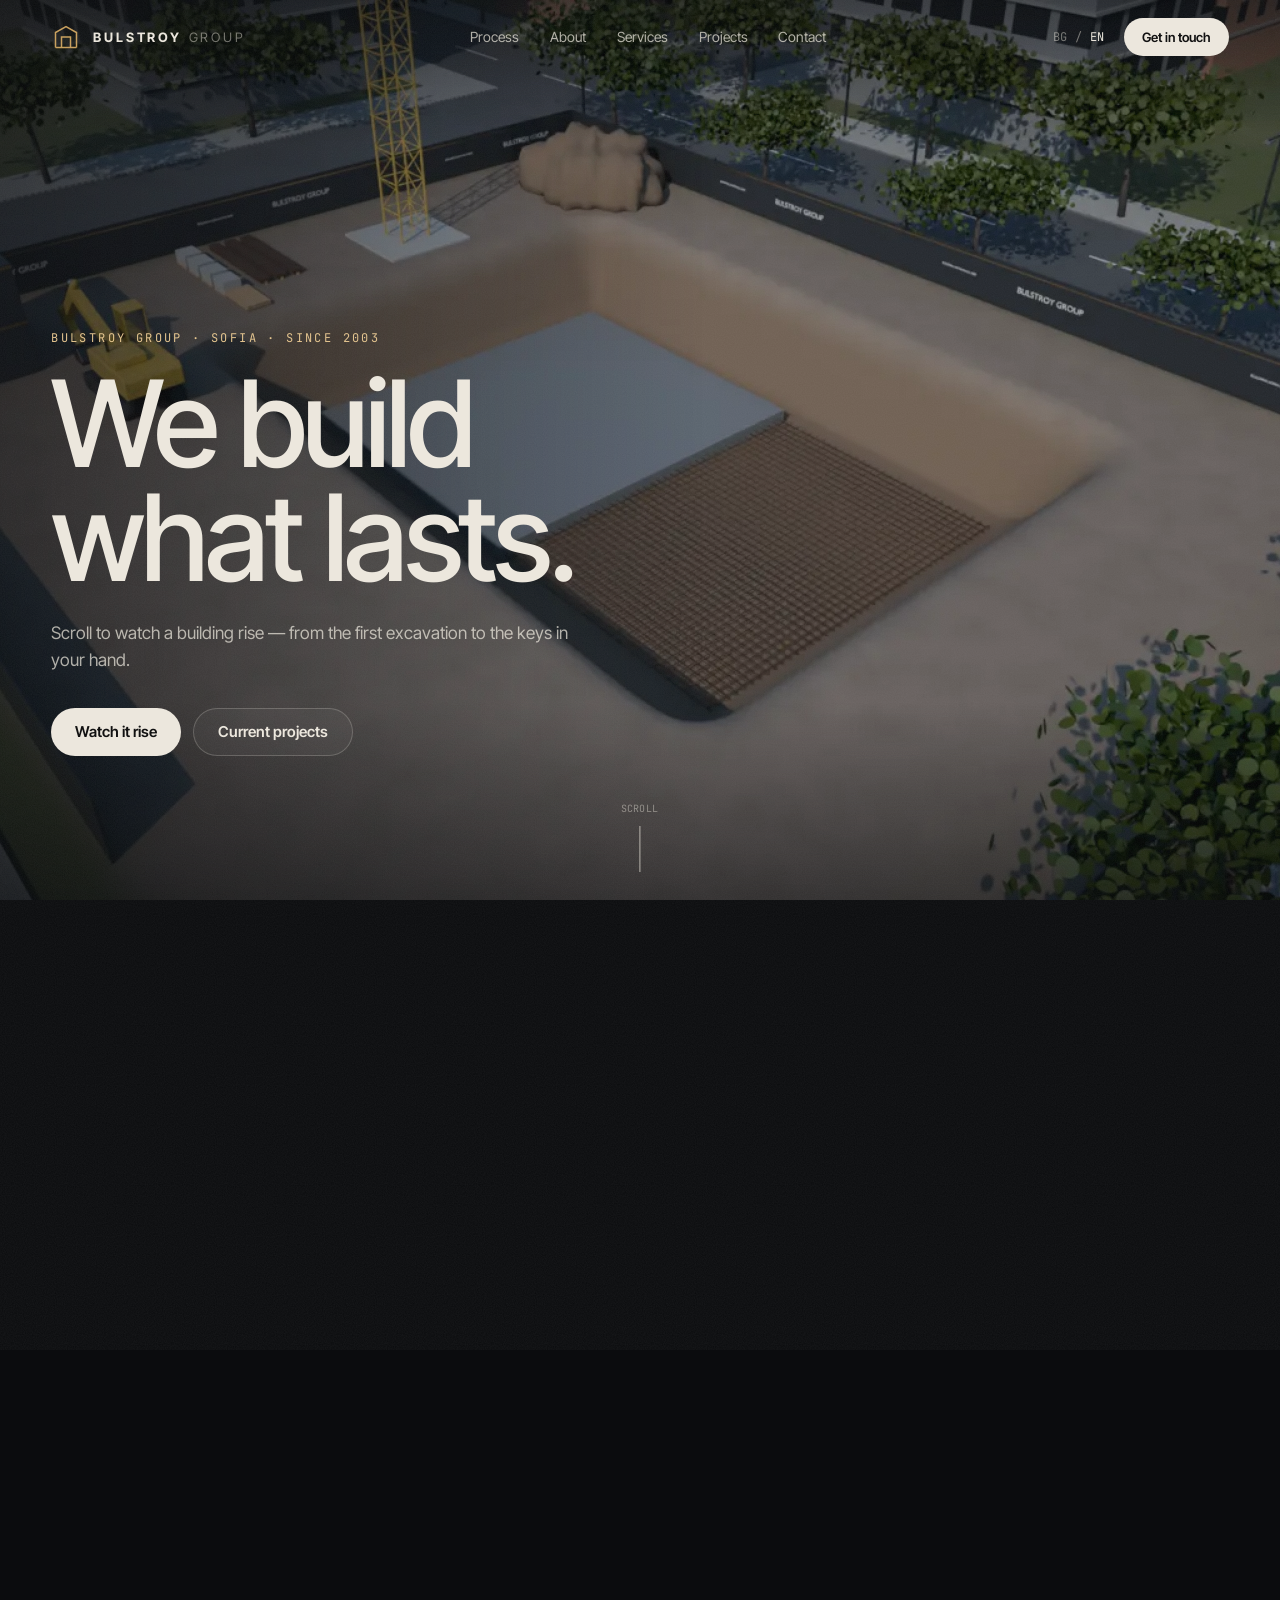
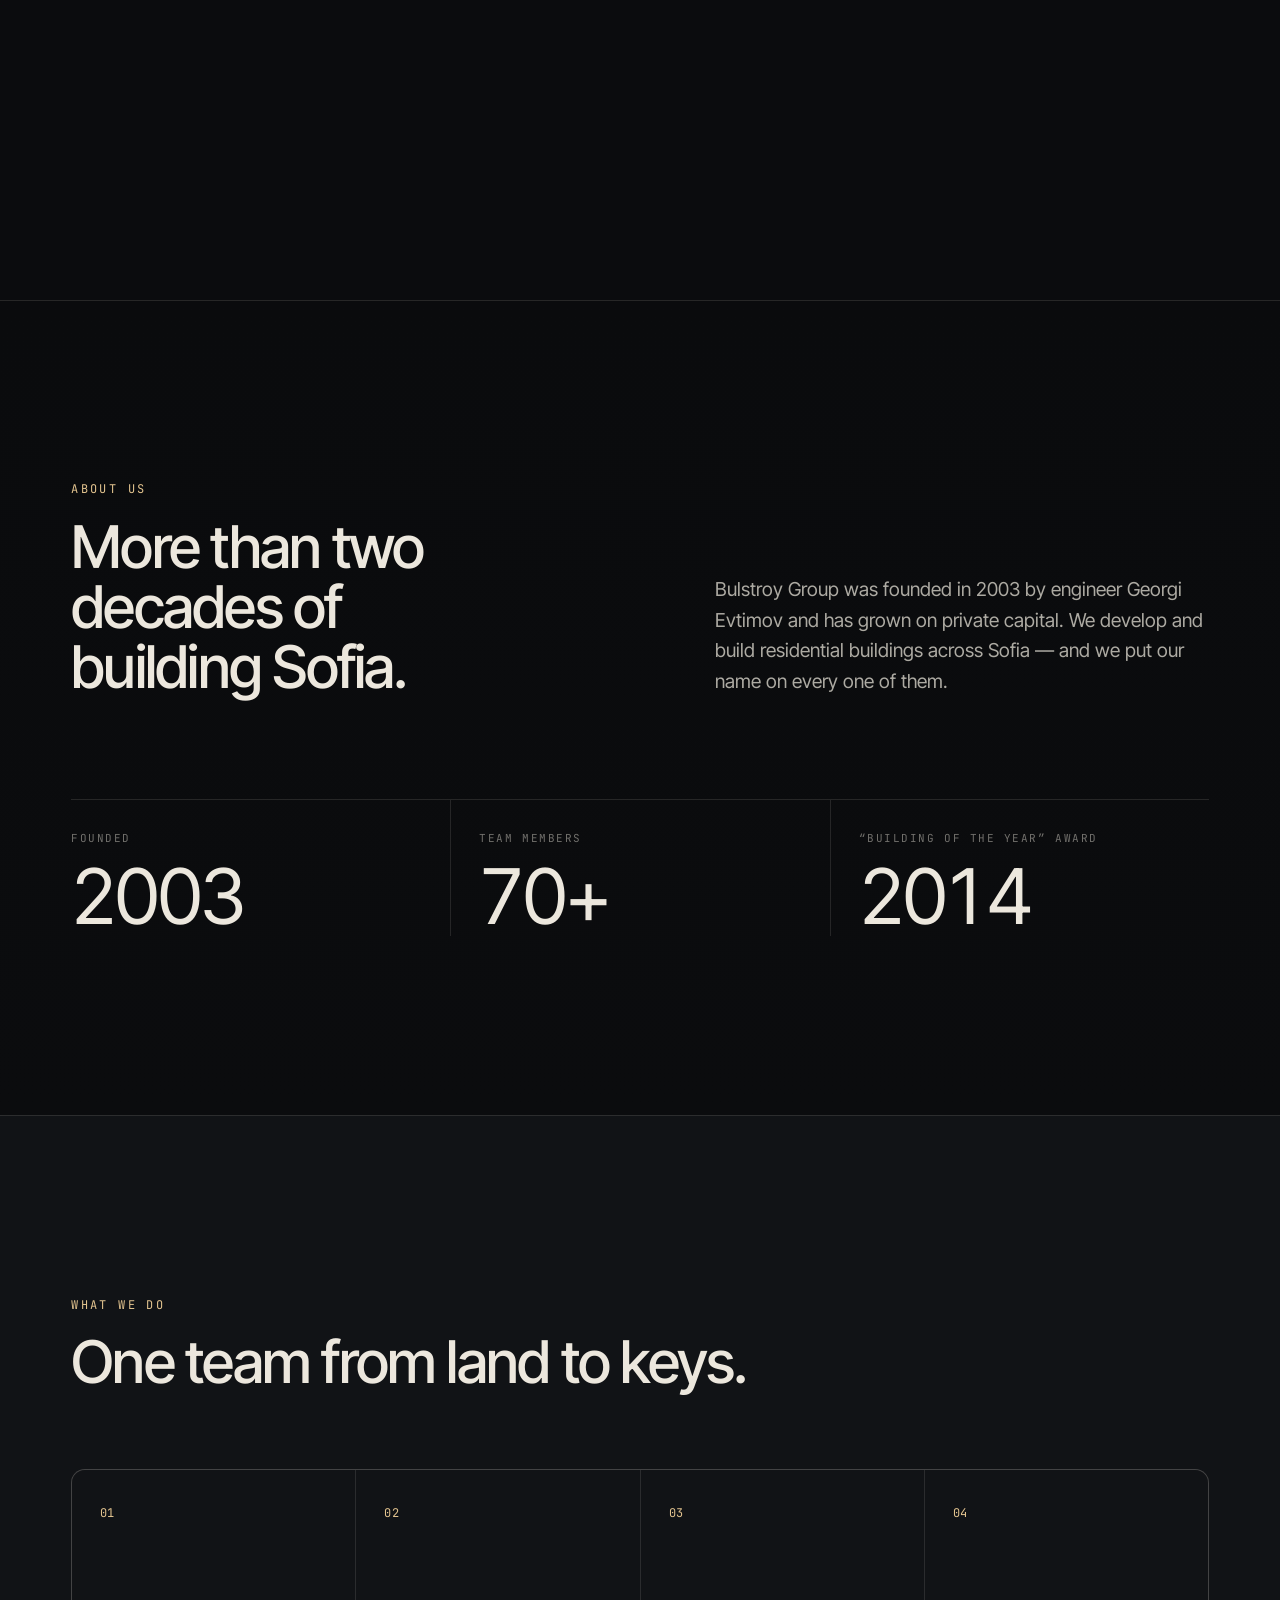
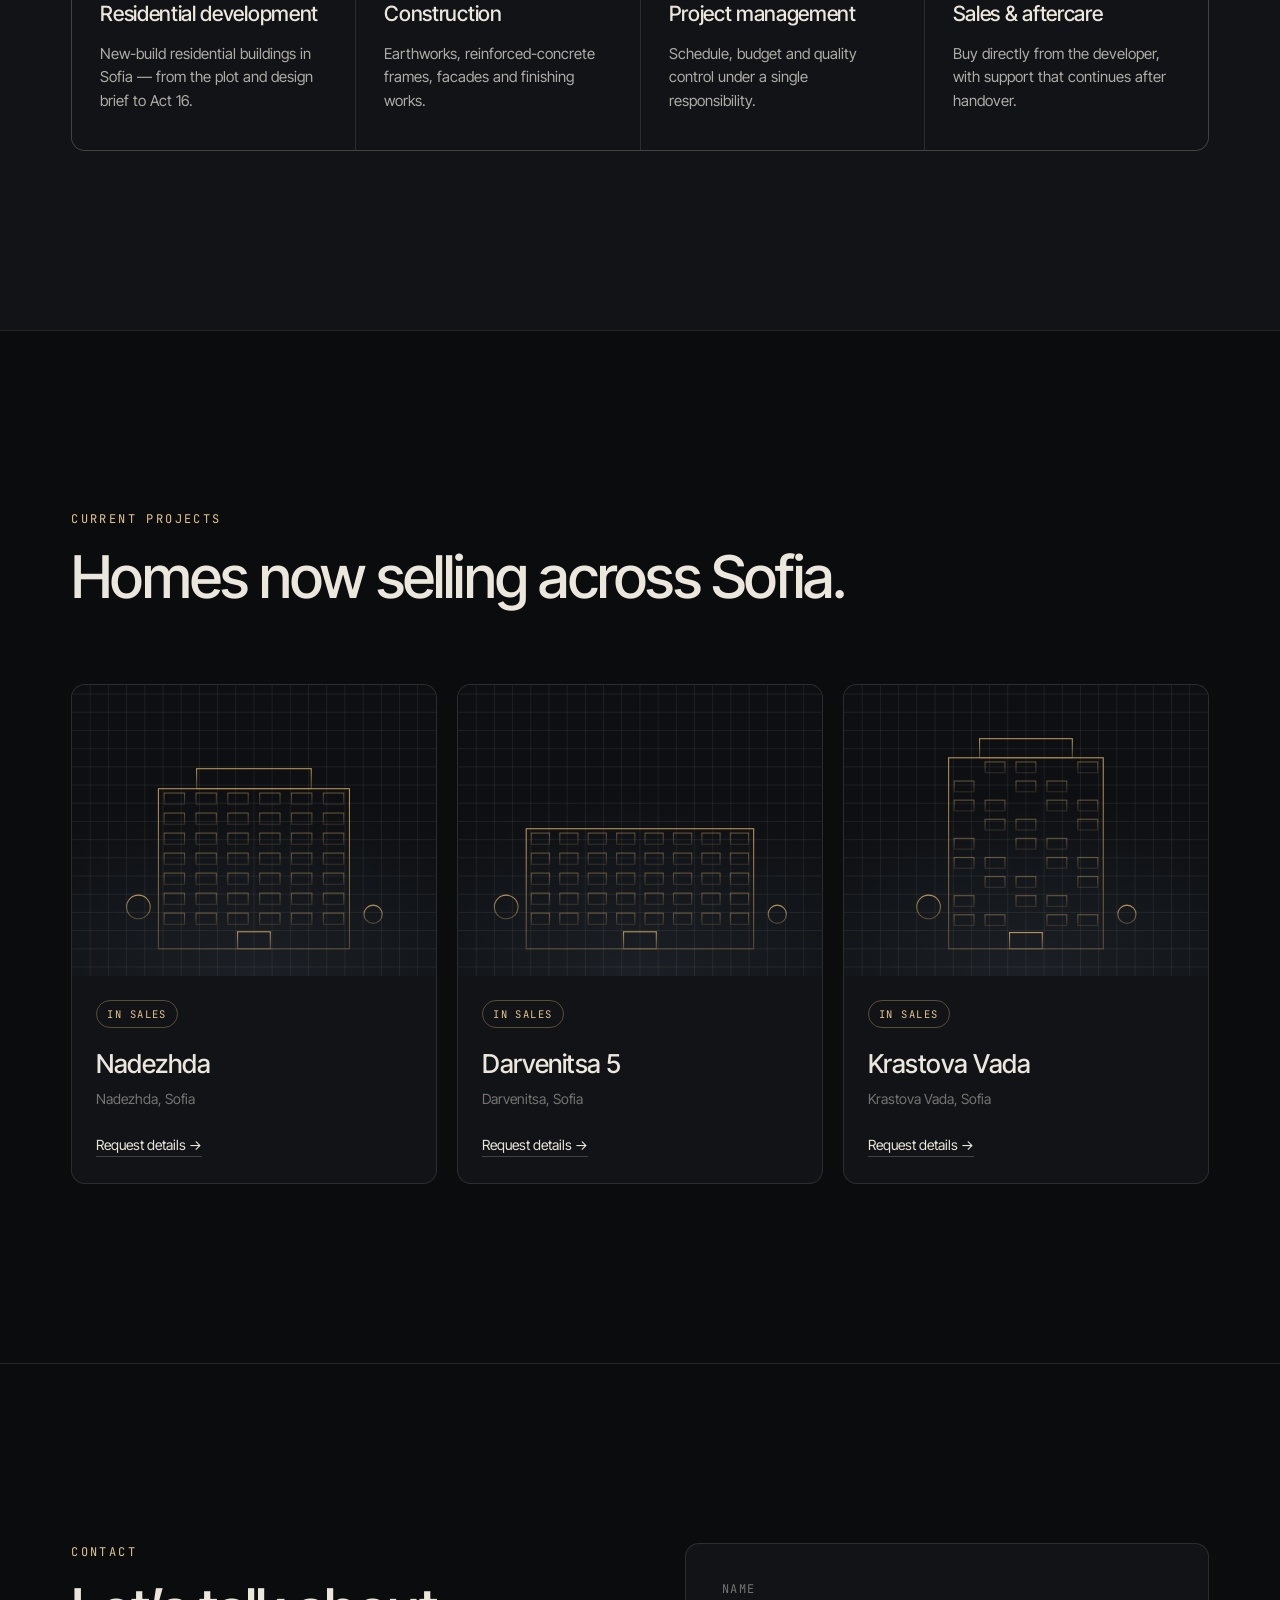
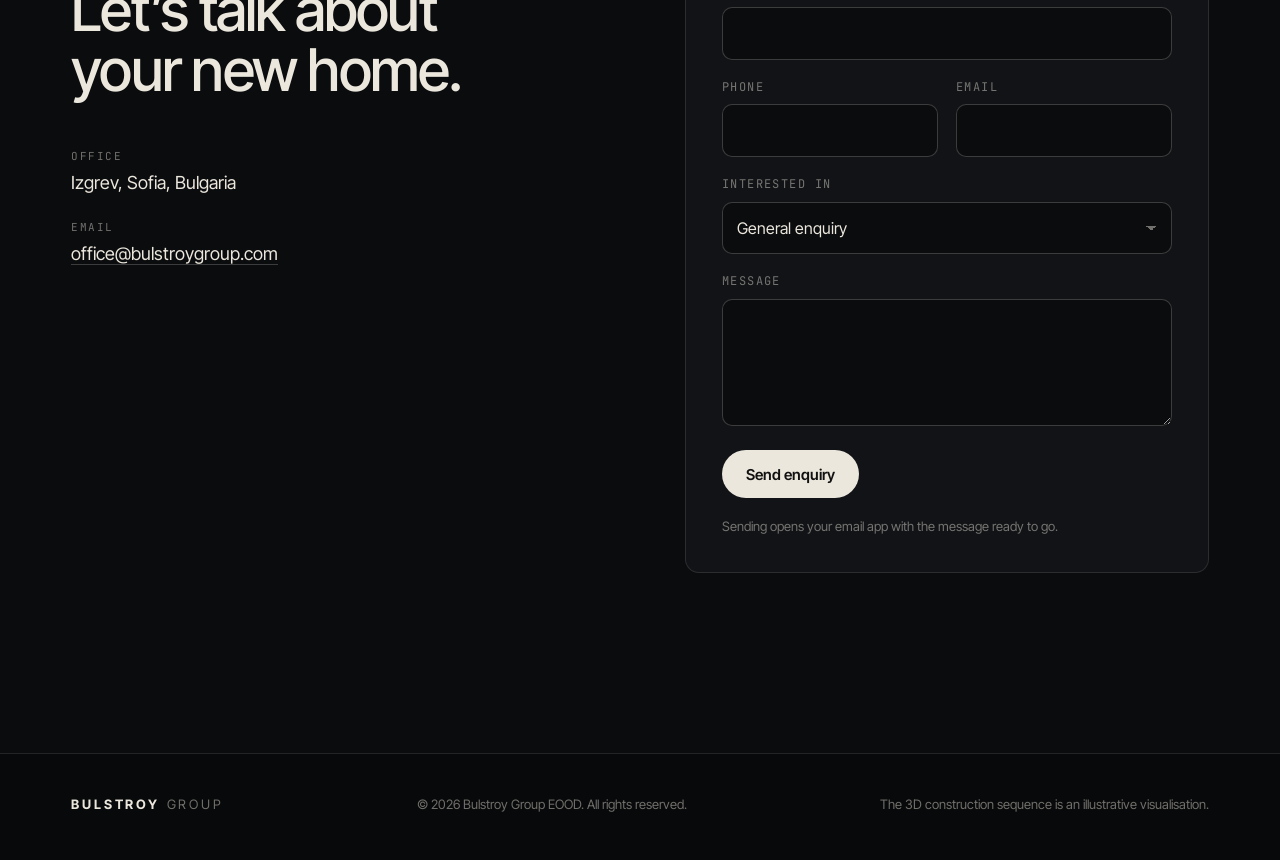
<file: index.html>
<!doctype html>
<html lang="en">
<head>
  <meta charset="utf-8">
  <meta name="viewport" content="width=device-width, initial-scale=1, viewport-fit=cover">
  <title>Bulstroy Group — Residential construction in Sofia since 2003</title>
  <meta name="description" content="Bulstroy Group develops and builds residential buildings in Sofia. Founded in 2003. Watch a building rise from the first excavation to handover.">
  <meta name="theme-color" content="#0b0c0e">
  <meta property="og:title" content="Bulstroy Group — We build what lasts">
  <meta property="og:description" content="Residential construction in Sofia since 2003.">
  <meta property="og:type" content="website">
  <link rel="icon" href="assets/favicon.svg" type="image/svg+xml">
  <link rel="preconnect" href="https://fonts.googleapis.com">
  <link rel="preconnect" href="https://fonts.gstatic.com" crossorigin>
  <link href="https://fonts.googleapis.com/css2?family=Inter+Tight:wght@300;400;500;600;700&family=JetBrains+Mono:wght@400;500&display=swap&subset=cyrillic" rel="stylesheet">
  <link rel="stylesheet" href="css/style.css">
</head>
<body class="is-loading">
  <a class="skip" href="#about">Skip to content</a>

  <div class="loader" id="loader" aria-hidden="true">
    <div class="loader__mark">
      <svg viewBox="0 0 40 40" width="40" height="40"><path d="M6 34V14l14-8 14 8v20" fill="none" stroke="currentColor" stroke-width="1.6"/><path d="M14 34V20h12v14M6 34h28" fill="none" stroke="currentColor" stroke-width="1.6"/></svg>
      <span>BULSTROY GROUP</span>
    </div>
    <div class="loader__bar"><i id="loaderBar"></i></div>
    <p class="loader__label mono" data-i18n="loader">Preparing the site</p>
  </div>

  <header class="nav" id="nav">
    <a class="brand" href="#top" aria-label="Bulstroy Group — home">
      <svg viewBox="0 0 40 40" width="30" height="30" aria-hidden="true"><path d="M6 34V14l14-8 14 8v20" fill="none" stroke="currentColor" stroke-width="2"/><path d="M14 34V20h12v14M6 34h28" fill="none" stroke="currentColor" stroke-width="2"/></svg>
      <span class="brand__word">BULSTROY<em>GROUP</em></span>
    </a>
    <nav class="nav__links" aria-label="Primary">
      <a href="#journey" data-i18n="nav.process">Process</a>
      <a href="#about" data-i18n="nav.about">About</a>
      <a href="#services" data-i18n="nav.services">Services</a>
      <a href="#projects" data-i18n="nav.projects">Projects</a>
      <a href="#contact" data-i18n="nav.contact">Contact</a>
    </nav>
    <div class="nav__right">
      <div class="lang" role="group" aria-label="Language">
        <button type="button" data-lang="bg">BG</button><span>/</span><button type="button" data-lang="en">EN</button>
      </div>
      <a class="btn btn--small" href="#contact" data-i18n="nav.cta">Get in touch</a>
      <button class="nav__burger" type="button" aria-label="Menu" aria-expanded="false" id="burger"><i></i><i></i></button>
    </div>
  </header>

  <canvas id="scene" aria-hidden="true"></canvas>
  <div class="scrim" aria-hidden="true"></div>
  <div class="grain" aria-hidden="true"></div>

  <main id="top">
    <section class="journey" id="journey" aria-label="Construction process">
      <div class="hero" id="hero">
        <p class="eyebrow mono" data-i18n="hero.eyebrow">Bulstroy Group · Sofia · Since 2003</p>
        <h1 class="hero__title" data-i18n="hero.title">We build<br>what lasts.</h1>
        <p class="hero__sub" data-i18n="hero.sub">Scroll to watch a building rise — from the first excavation to the keys in your hand.</p>
        <div class="hero__actions">
          <a class="btn" href="#stage-0" data-i18n="hero.btn1">Watch it rise</a>
          <a class="btn btn--ghost" href="#projects" data-i18n="hero.btn2">Current projects</a>
        </div>
      </div>
      <div class="scroll-cue" id="scrollCue" aria-hidden="true"><span class="mono" data-i18n="hero.scroll">Scroll</span><i></i></div>
      <p class="nowebgl-note" data-i18n="nowebgl">Your browser can’t display the 3D construction sequence, so here is the process in brief.</p>

      <!-- stage cards are positioned along the scroll track by js/ui.js -->
      <article class="stage" id="stage-0" data-stage="0">
        <p class="stage__num mono">01 <span>/ 07</span></p>
        <h2 class="stage__title" data-i18n="stage.0.title">Survey &amp; permits</h2>
        <p class="stage__text" data-i18n="stage.0.text"></p>
        <ul class="stage__facts mono"><li data-i18n="stage.0.f1"></li><li data-i18n="stage.0.f2"></li><li data-i18n="stage.0.f3"></li></ul>
      </article>
      <article class="stage" id="stage-1" data-stage="1">
        <p class="stage__num mono">02 <span>/ 07</span></p>
        <h2 class="stage__title" data-i18n="stage.1.title">Excavation</h2>
        <p class="stage__text" data-i18n="stage.1.text"></p>
        <ul class="stage__facts mono"><li data-i18n="stage.1.f1"></li><li data-i18n="stage.1.f2"></li><li data-i18n="stage.1.f3"></li></ul>
      </article>
      <article class="stage" id="stage-2" data-stage="2">
        <p class="stage__num mono">03 <span>/ 07</span></p>
        <h2 class="stage__title" data-i18n="stage.2.title">Foundation</h2>
        <p class="stage__text" data-i18n="stage.2.text"></p>
        <ul class="stage__facts mono"><li data-i18n="stage.2.f1"></li><li data-i18n="stage.2.f2"></li><li data-i18n="stage.2.f3"></li></ul>
      </article>
      <article class="stage" id="stage-3" data-stage="3">
        <p class="stage__num mono">04 <span>/ 07</span></p>
        <h2 class="stage__title" data-i18n="stage.3.title">Structure</h2>
        <p class="stage__text" data-i18n="stage.3.text"></p>
        <ul class="stage__facts mono"><li data-i18n="stage.3.f1"></li><li data-i18n="stage.3.f2"></li><li data-i18n="stage.3.f3"></li></ul>
      </article>
      <article class="stage" id="stage-4" data-stage="4">
        <p class="stage__num mono">05 <span>/ 07</span></p>
        <h2 class="stage__title" data-i18n="stage.4.title">Envelope</h2>
        <p class="stage__text" data-i18n="stage.4.text"></p>
        <ul class="stage__facts mono"><li data-i18n="stage.4.f1"></li><li data-i18n="stage.4.f2"></li><li data-i18n="stage.4.f3"></li></ul>
      </article>
      <article class="stage" id="stage-5" data-stage="5">
        <p class="stage__num mono">06 <span>/ 07</span></p>
        <h2 class="stage__title" data-i18n="stage.5.title">Finishing</h2>
        <p class="stage__text" data-i18n="stage.5.text"></p>
        <ul class="stage__facts mono"><li data-i18n="stage.5.f1"></li><li data-i18n="stage.5.f2"></li><li data-i18n="stage.5.f3"></li></ul>
      </article>
      <article class="stage" id="stage-6" data-stage="6">
        <p class="stage__num mono">07 <span>/ 07</span></p>
        <h2 class="stage__title" data-i18n="stage.6.title">Handover</h2>
        <p class="stage__text" data-i18n="stage.6.text"></p>
        <ul class="stage__facts mono"><li data-i18n="stage.6.f1"></li><li data-i18n="stage.6.f2"></li><li data-i18n="stage.6.f3"></li></ul>
      </article>
    </section>

    <section class="section about" id="about">
      <div class="wrap">
        <p class="eyebrow mono" data-i18n="about.eyebrow">About us</p>
        <div class="about__grid">
          <h2 class="section__title" data-i18n="about.title">More than two decades of building Sofia.</h2>
          <p class="lead" data-i18n="about.text"></p>
        </div>
        <dl class="stats">
          <div class="stat"><dt data-i18n="about.s1">Founded</dt><dd>2003</dd></div>
          <div class="stat"><dt data-i18n="about.s2">Team members</dt><dd>70+</dd></div>
          <div class="stat"><dt data-i18n="about.s3">“Building of the Year” award</dt><dd>2014</dd></div>
        </dl>
      </div>
    </section>

    <section class="section services" id="services">
      <div class="wrap">
        <p class="eyebrow mono" data-i18n="services.eyebrow">What we do</p>
        <h2 class="section__title" data-i18n="services.title">One team from land to keys.</h2>
        <div class="cards">
          <article class="card"><span class="card__n mono">01</span><h3 data-i18n="services.1.t"></h3><p data-i18n="services.1.d"></p></article>
          <article class="card"><span class="card__n mono">02</span><h3 data-i18n="services.2.t"></h3><p data-i18n="services.2.d"></p></article>
          <article class="card"><span class="card__n mono">03</span><h3 data-i18n="services.3.t"></h3><p data-i18n="services.3.d"></p></article>
          <article class="card"><span class="card__n mono">04</span><h3 data-i18n="services.4.t"></h3><p data-i18n="services.4.d"></p></article>
        </div>
      </div>
    </section>

    <section class="section projects" id="projects">
      <div class="wrap">
        <p class="eyebrow mono" data-i18n="projects.eyebrow">Current projects</p>
        <h2 class="section__title" data-i18n="projects.title">Homes now selling across Sofia.</h2>
        <div class="projects__grid">
          <article class="project" data-project="1">
            <div class="project__art" data-floors="8" data-variant="a"></div>
            <div class="project__body">
              <span class="tag mono" data-i18n="projects.status">In sales</span>
              <h3 data-i18n="projects.1.name">Nadezhda</h3>
              <p class="project__loc" data-i18n="projects.1.loc">Nadezhda, Sofia</p>
              <a class="link" href="#contact" data-pick="projects.1.name"><span data-i18n="projects.cta">Request details</span> →</a>
            </div>
          </article>
          <article class="project" data-project="2">
            <div class="project__art" data-floors="6" data-variant="b"></div>
            <div class="project__body">
              <span class="tag mono" data-i18n="projects.status">In sales</span>
              <h3 data-i18n="projects.2.name">Darvenitsa 5</h3>
              <p class="project__loc" data-i18n="projects.2.loc">Darvenitsa, Sofia</p>
              <a class="link" href="#contact" data-pick="projects.2.name"><span data-i18n="projects.cta">Request details</span> →</a>
            </div>
          </article>
          <article class="project" data-project="3">
            <div class="project__art" data-floors="10" data-variant="c"></div>
            <div class="project__body">
              <span class="tag mono" data-i18n="projects.status">In sales</span>
              <h3 data-i18n="projects.3.name">Krastova Vada</h3>
              <p class="project__loc" data-i18n="projects.3.loc">Krastova Vada, Sofia</p>
              <a class="link" href="#contact" data-pick="projects.3.name"><span data-i18n="projects.cta">Request details</span> →</a>
            </div>
          </article>
        </div>
      </div>
    </section>

    <section class="section contact" id="contact">
      <div class="wrap contact__grid">
        <div>
          <p class="eyebrow mono" data-i18n="contact.eyebrow">Contact</p>
          <h2 class="section__title" data-i18n="contact.title">Let’s talk about your new home.</h2>
          <dl class="contact__info">
            <div><dt class="mono" data-i18n="contact.office">Office</dt><dd data-i18n="contact.address">Izgrev, Sofia, Bulgaria</dd></div>
            <div id="rowEmail"><dt class="mono" data-i18n="contact.email">Email</dt><dd><a id="emailLink" href="#"></a></dd></div>
            <div id="rowPhone" hidden><dt class="mono" data-i18n="contact.phone">Phone</dt><dd><a id="phoneLink" href="#"></a></dd></div>
          </dl>
        </div>
        <form class="form" id="contactForm" novalidate>
          <label><span data-i18n="form.name">Name</span><input name="name" autocomplete="name" required></label>
          <div class="form__row">
            <label><span data-i18n="form.phone">Phone</span><input name="phone" type="tel" autocomplete="tel"></label>
            <label><span data-i18n="form.email">Email</span><input name="email" type="email" autocomplete="email"></label>
          </div>
          <label><span data-i18n="form.interest">Interested in</span>
            <select name="interest">
              <option value="general" data-i18n="form.general">General enquiry</option>
              <option value="projects.1.name" data-i18n="projects.1.name">Nadezhda</option>
              <option value="projects.2.name" data-i18n="projects.2.name">Darvenitsa 5</option>
              <option value="projects.3.name" data-i18n="projects.3.name">Krastova Vada</option>
            </select>
          </label>
          <label><span data-i18n="form.message">Message</span><textarea name="message" rows="4"></textarea></label>
          <button class="btn" type="submit" data-i18n="form.send">Send enquiry</button>
          <p class="form__note" id="formNote" data-i18n="form.note" aria-live="polite">Sending opens your email app with the message ready to go.</p>
        </form>
      </div>
    </section>
  </main>

  <footer class="footer">
    <div class="wrap footer__grid">
      <span class="brand__word">BULSTROY<em>GROUP</em></span>
      <p data-i18n="footer.rights">© 2026 Bulstroy Group EOOD. All rights reserved.</p>
      <p class="footer__note" data-i18n="footer.note">The 3D construction sequence is an illustrative visualisation.</p>
    </div>
  </footer>

  <!-- fixed construction HUD, visible only while the journey is on screen -->
  <aside class="hud" id="hud" aria-hidden="true">
    <div class="hud__stats mono">
      <div><span data-i18n="hud.stage">Stage</span><b id="hudStage">01 — Survey</b></div>
      <div><span data-i18n="hud.elev">Elevation</span><b id="hudElev">±0.00 m</b></div>
      <div><span data-i18n="hud.storeys">Storeys</span><b id="hudFloors">0 / 9</b></div>
      <div><span data-i18n="hud.progress">Complete</span><b id="hudPct">0%</b></div>
    </div>
    <div class="hud__bar"><i id="hudBar"></i></div>
  </aside>
  <nav class="rail" id="rail" aria-label="Construction stages"></nav>

  <script type="module" src="js/main.js"></script>
</body>
</html>
</file>
<file: css/style.css>
:root {
  --bg: #0b0c0e;
  --bg-2: #111316;
  --bg-3: #171a1e;
  --ink: #ece7dd;
  --ink-2: rgba(236, 231, 221, 0.72);
  --muted: rgba(236, 231, 221, 0.46);
  --line: rgba(236, 231, 221, 0.12);
  --line-2: rgba(236, 231, 221, 0.22);
  --brass: #c9a15f;
  --brass-2: #e3c48f;
  --glass: rgba(14, 15, 18, 0.56);
  --radius: 14px;
  --gutter: clamp(16px, 4vw, 56px);
  --font: 'Inter Tight', ui-sans-serif, system-ui, -apple-system, 'Segoe UI', Roboto, Arial, sans-serif;
  --mono: 'JetBrains Mono', ui-monospace, SFMono-Regular, Menlo, Consolas, monospace;
  --ease: cubic-bezier(0.22, 1, 0.36, 1);
  color-scheme: dark;
}

*, *::before, *::after { box-sizing: border-box; }
html { -webkit-text-size-adjust: 100%; scroll-behavior: auto; }
body {
  margin: 0;
  background: var(--bg);
  color: var(--ink);
  font-family: var(--font);
  font-size: 16px;
  line-height: 1.55;
  -webkit-font-smoothing: antialiased;
  -moz-osx-font-smoothing: grayscale;
  overflow-x: hidden;
}
img, svg, canvas { display: block; }
a { color: inherit; text-decoration: none; }
button { font: inherit; color: inherit; background: none; border: 0; cursor: pointer; padding: 0; }
.mono { font-family: var(--mono); letter-spacing: 0.02em; }
:focus-visible { outline: 2px solid var(--brass); outline-offset: 3px; border-radius: 4px; }

.skip { position: absolute; left: -9999px; top: 8px; z-index: 100; background: var(--ink); color: var(--bg); padding: 8px 14px; border-radius: 6px; }
.skip:focus { left: 16px; }

/* ---------------------------------------------------------------- loader */
.loader {
  position: fixed; inset: 0; z-index: 90;
  display: grid; place-content: center; justify-items: center; gap: 22px;
  background: var(--bg);
  transition: opacity 0.9s var(--ease), visibility 0.9s;
}
.loader__mark { display: flex; align-items: center; gap: 14px; color: var(--ink); font-weight: 600; letter-spacing: 0.32em; font-size: 13px; }
.loader__mark svg { color: var(--brass); }
.loader__bar { width: 220px; height: 1px; background: var(--line); overflow: hidden; }
.loader__bar i { display: block; height: 100%; width: 0; background: var(--brass); transition: width 0.4s var(--ease); }
.loader__label { margin: 0; font-size: 11px; color: var(--muted); text-transform: uppercase; letter-spacing: 0.18em; }
body:not(.is-loading) .loader { opacity: 0; visibility: hidden; }

/* ---------------------------------------------------------------- nav */
.nav {
  position: fixed; top: 0; left: 0; right: 0; z-index: 50;
  display: flex; align-items: center; justify-content: space-between; gap: 24px;
  padding: 18px var(--gutter);
  transition: background 0.4s, backdrop-filter 0.4s, padding 0.4s var(--ease), border-color 0.4s;
  border-bottom: 1px solid transparent;
}
.nav.is-solid { background: rgba(11, 12, 14, 0.72); backdrop-filter: blur(14px) saturate(1.2); -webkit-backdrop-filter: blur(14px) saturate(1.2); border-color: var(--line); padding-top: 12px; padding-bottom: 12px; }
.brand { display: flex; align-items: center; gap: 12px; color: var(--ink); }
.brand svg { color: var(--brass); flex: none; }
.brand__word { font-weight: 700; letter-spacing: 0.22em; font-size: 13px; white-space: nowrap; }
.brand__word em { font-style: normal; font-weight: 400; color: var(--muted); margin-left: 0.5em; }
.nav__links { display: flex; gap: clamp(16px, 2.4vw, 36px); font-size: 14px; }
.nav__links a { color: var(--ink-2); position: relative; padding: 6px 0; transition: color 0.25s; }
.nav__links a::after { content: ''; position: absolute; left: 0; right: 0; bottom: 0; height: 1px; background: var(--brass); transform: scaleX(0); transform-origin: left; transition: transform 0.35s var(--ease); }
.nav__links a:hover { color: var(--ink); }
.nav__links a:hover::after { transform: scaleX(1); }
.nav__right { display: flex; align-items: center; gap: 18px; }
.lang { display: flex; align-items: center; gap: 6px; font-family: var(--mono); font-size: 12px; color: var(--muted); }
.lang button { padding: 4px 2px; color: var(--muted); transition: color 0.2s; }
.lang button[aria-pressed='true'] { color: var(--ink); }
.nav__burger { display: none; width: 40px; height: 40px; position: relative; }
.nav__burger i { position: absolute; left: 10px; right: 10px; height: 1.5px; background: var(--ink); transition: transform 0.35s var(--ease), top 0.35s var(--ease); }
.nav__burger i:first-child { top: 16px; }
.nav__burger i:last-child { top: 23px; }
.nav.is-open .nav__burger i:first-child { top: 19.5px; transform: rotate(45deg); }
.nav.is-open .nav__burger i:last-child { top: 19.5px; transform: rotate(-45deg); }

/* ---------------------------------------------------------------- buttons */
.btn {
  display: inline-flex; align-items: center; justify-content: center; gap: 10px;
  height: 48px; padding: 0 24px; border-radius: 999px;
  background: var(--ink); color: #111; font-weight: 600; font-size: 15px;
  transition: transform 0.35s var(--ease), background 0.25s, color 0.25s, box-shadow 0.35s;
}
.btn:hover { background: var(--brass-2); transform: translateY(-1px); box-shadow: 0 10px 30px -12px rgba(201, 161, 95, 0.7); }
.btn--ghost { background: rgba(255, 255, 255, 0.04); color: var(--ink); border: 1px solid var(--line-2); backdrop-filter: blur(8px); -webkit-backdrop-filter: blur(8px); }
.btn--ghost:hover { background: rgba(255, 255, 255, 0.1); color: var(--ink); box-shadow: none; }
.btn--small { height: 38px; padding: 0 18px; font-size: 13px; }

/* ---------------------------------------------------------------- 3D layer */
#scene { position: fixed; inset: 0; width: 100vw; height: 100vh; z-index: 0; }
.scrim {
  position: fixed; inset: 0; z-index: 1; pointer-events: none;
  background:
    linear-gradient(90deg, rgba(8, 9, 11, 0.62) 0%, rgba(8, 9, 11, 0.24) 34%, rgba(8, 9, 11, 0) 55%),
    linear-gradient(180deg, rgba(8, 9, 11, 0.5) 0%, rgba(8, 9, 11, 0) 16%, rgba(8, 9, 11, 0) 78%, rgba(8, 9, 11, 0.55) 100%),
    radial-gradient(120% 90% at 50% 50%, transparent 60%, rgba(0, 0, 0, 0.35) 100%);
  transition: opacity 0.6s;
}
.grain {
  position: fixed; inset: -50%; z-index: 2; pointer-events: none; opacity: 0.06;
  background-image: url("data:image/svg+xml;utf8,<svg xmlns='http://www.w3.org/2000/svg' width='160' height='160'><filter id='n'><feTurbulence type='fractalNoise' baseFrequency='0.9' numOctaves='2' stitchTiles='stitch'/><feColorMatrix values='0 0 0 0 1  0 0 0 0 1  0 0 0 0 1  0 0 0 0.9 0'/></filter><rect width='100%' height='100%' filter='url(%23n)'/></svg>");
  animation: grain 1.2s steps(6) infinite;
}
@keyframes grain { 0% { transform: translate(0, 0); } 20% { transform: translate(-3%, 2%); } 40% { transform: translate(2%, -3%); } 60% { transform: translate(-2%, -1%); } 80% { transform: translate(3%, 3%); } 100% { transform: translate(0, 0); } }
body.past-journey .scrim, body.past-journey .grain { opacity: 0; }

/* ---------------------------------------------------------------- journey */
main { position: relative; z-index: 3; }
.journey { position: relative; height: 1100vh; }
.hero {
  position: sticky; top: 0; height: 100vh; height: 100svh;
  display: flex; flex-direction: column; justify-content: flex-end;
  padding: 0 var(--gutter) clamp(96px, 16vh, 170px);
  max-width: 1100px;
  will-change: opacity, transform;
}
.eyebrow { margin: 0 0 18px; font-size: 12px; text-transform: uppercase; letter-spacing: 0.2em; color: var(--brass-2); }
.hero__title {
  margin: 0; font-weight: 500; letter-spacing: -0.035em; line-height: 0.95;
  font-size: clamp(52px, 9.4vw, 148px);
  text-wrap: balance;
}
.hero__sub { margin: 26px 0 0; max-width: 520px; font-size: clamp(16px, 1.35vw, 19px); color: var(--ink-2); }
.hero__actions { display: flex; flex-wrap: wrap; gap: 12px; margin-top: 34px; }
.scroll-cue {
  position: fixed; left: 50%; bottom: 28px; z-index: 4; transform: translateX(-50%);
  display: flex; flex-direction: column; align-items: center; gap: 10px;
  font-size: 10px; text-transform: uppercase; letter-spacing: 0.3em; color: var(--muted);
  transition: opacity 0.4s;
}
.scroll-cue i { width: 1px; height: 46px; background: linear-gradient(var(--ink) 50%, transparent 50%); background-size: 1px 200%; animation: cue 1.8s var(--ease) infinite; opacity: 0.7; }
@keyframes cue { from { background-position: 0 100%; } to { background-position: 0 -100%; } }
.nowebgl-note { display: none; }

.stage {
  position: absolute; left: var(--gutter); top: 0;
  width: min(440px, calc(100vw - 2 * var(--gutter)));
  padding: 30px 30px 26px;
  border-radius: var(--radius);
  background: var(--glass);
  border: 1px solid var(--line);
  backdrop-filter: blur(18px) saturate(1.3);
  -webkit-backdrop-filter: blur(18px) saturate(1.3);
  box-shadow: 0 30px 80px -30px rgba(0, 0, 0, 0.6);
  opacity: 0; transform: translateY(-50%) translateY(24px);
  transition: opacity 0.6s var(--ease), transform 0.8s var(--ease);
}
.stage.is-active { opacity: 1; transform: translateY(-50%); }
.stage__num { margin: 0 0 16px; font-size: 12px; color: var(--brass-2); letter-spacing: 0.16em; }
.stage__num span { color: var(--muted); }
.stage__title { margin: 0 0 14px; font-size: clamp(28px, 2.6vw, 38px); font-weight: 500; letter-spacing: -0.025em; line-height: 1.05; }
.stage__text { margin: 0 0 22px; color: var(--ink-2); font-size: 15.5px; }
.stage__facts { list-style: none; margin: 0; padding: 18px 0 0; border-top: 1px solid var(--line); display: grid; gap: 9px; font-size: 12px; color: var(--ink-2); text-transform: uppercase; letter-spacing: 0.08em; }
.stage__facts li { display: flex; align-items: center; gap: 12px; }
.stage__facts li::before { content: ''; width: 14px; height: 1px; background: var(--brass); flex: none; }

/* ---------------------------------------------------------------- HUD + rail */
.hud {
  position: fixed; right: var(--gutter); bottom: 28px; z-index: 6;
  width: 300px; padding: 16px 18px 14px; border-radius: 12px;
  background: rgba(10, 11, 13, 0.5); border: 1px solid var(--line);
  backdrop-filter: blur(14px); -webkit-backdrop-filter: blur(14px);
  transition: opacity 0.5s var(--ease), transform 0.5s var(--ease);
}
.hud__stats { display: grid; grid-template-columns: 1fr 1fr; gap: 12px 18px; font-size: 11px; }
.hud__stats span { display: block; color: var(--muted); text-transform: uppercase; letter-spacing: 0.14em; font-size: 10px; margin-bottom: 3px; }
.hud__stats b { font-weight: 500; color: var(--ink); font-size: 13px; white-space: nowrap; font-variant-numeric: tabular-nums; }
.hud__bar { margin-top: 14px; height: 2px; background: var(--line); border-radius: 2px; overflow: hidden; }
.hud__bar i { display: block; height: 100%; width: 0; background: linear-gradient(90deg, var(--brass), var(--brass-2)); transform-origin: left; }
.rail {
  position: fixed; right: var(--gutter); top: 50%; z-index: 6; transform: translateY(-50%);
  display: flex; flex-direction: column; gap: 4px;
  transition: opacity 0.5s var(--ease);
}
.rail button { display: flex; align-items: center; justify-content: flex-end; gap: 12px; padding: 6px 0; font-family: var(--mono); font-size: 10.5px; text-transform: uppercase; letter-spacing: 0.14em; color: var(--muted); transition: color 0.3s; }
.rail button span { opacity: 0; transform: translateX(6px); transition: opacity 0.3s, transform 0.3s var(--ease); white-space: nowrap; }
.rail button i { width: 18px; height: 1px; background: currentColor; transition: width 0.4s var(--ease), background 0.3s; }
.rail button:hover span, .rail button.is-active span { opacity: 1; transform: none; }
.rail button.is-active { color: var(--ink); }
.rail button.is-active i { width: 36px; background: var(--brass); }
.rail button.is-done { color: var(--ink-2); }
body.past-journey .hud, body.past-journey .rail, body.past-journey .scroll-cue, body.at-top .hud, body.at-top .rail { opacity: 0; pointer-events: none; }
body.past-journey .hud, body.at-top .hud { transform: translateY(10px); }
body:not(.at-top) .scroll-cue { opacity: 0; }

/* ---------------------------------------------------------------- content sections */
.section { position: relative; background: var(--bg); padding: clamp(96px, 14vw, 180px) 0; border-top: 1px solid var(--line); }
.wrap { width: min(1240px, 100%); margin: 0 auto; padding: 0 var(--gutter); }
.section__title { margin: 0; font-size: clamp(34px, 4.6vw, 68px); font-weight: 500; letter-spacing: -0.03em; line-height: 1.02; text-wrap: balance; }
.lead { margin: 0; font-size: clamp(17px, 1.5vw, 21px); color: var(--ink-2); line-height: 1.6; }
.about { background: linear-gradient(180deg, #0a0b0d 0%, var(--bg) 100%); }
.about__grid { display: grid; grid-template-columns: 1.15fr 1fr; gap: clamp(32px, 6vw, 96px); align-items: end; }
.stats { display: grid; grid-template-columns: repeat(3, 1fr); margin: clamp(64px, 8vw, 110px) 0 0; border-top: 1px solid var(--line); }
.stat { padding: 30px 24px 0 0; }
.stat + .stat { padding-left: 28px; border-left: 1px solid var(--line); }
.stat dt { font-family: var(--mono); font-size: 11px; text-transform: uppercase; letter-spacing: 0.14em; color: var(--muted); }
.stat dd { margin: 12px 0 0; font-size: clamp(48px, 6vw, 88px); font-weight: 400; letter-spacing: -0.04em; line-height: 1; font-variant-numeric: tabular-nums; }

.services { background: var(--bg-2); }
.cards { display: grid; grid-template-columns: repeat(4, 1fr); gap: 1px; margin-top: clamp(48px, 6vw, 80px); background: var(--line); border: 1px solid var(--line); border-radius: var(--radius); overflow: hidden; }
.card { background: var(--bg-2); padding: 34px 28px 38px; min-height: 280px; display: flex; flex-direction: column; transition: background 0.4s; }
.card:hover { background: var(--bg-3); }
.card__n { font-size: 12px; color: var(--brass-2); margin-bottom: auto; }
.card h3 { margin: 56px 0 12px; font-size: 21px; font-weight: 500; letter-spacing: -0.015em; }
.card p { margin: 0; color: var(--ink-2); font-size: 15px; }

.projects__grid { display: grid; grid-template-columns: repeat(3, 1fr); gap: 20px; margin-top: clamp(48px, 6vw, 80px); }
.project { border: 1px solid var(--line); border-radius: var(--radius); overflow: hidden; background: var(--bg-2); transition: border-color 0.4s, transform 0.6s var(--ease); }
.project:hover { border-color: var(--line-2); transform: translateY(-4px); }
.project__art { aspect-ratio: 4 / 3.2; background: radial-gradient(120% 90% at 50% 100%, #1c2026 0%, #0d0f12 70%); position: relative; overflow: hidden; }
.project__art svg { position: absolute; inset: 0; width: 100%; height: 100%; }
.project__body { padding: 24px 24px 26px; }
.tag { display: inline-block; font-size: 10.5px; text-transform: uppercase; letter-spacing: 0.14em; color: var(--brass-2); border: 1px solid rgba(201, 161, 95, 0.4); padding: 5px 10px; border-radius: 999px; }
.project h3 { margin: 16px 0 4px; font-size: 26px; font-weight: 500; letter-spacing: -0.02em; }
.project__loc { margin: 0 0 22px; color: var(--muted); font-size: 14px; }
.link { font-size: 14px; color: var(--ink); border-bottom: 1px solid var(--line-2); padding-bottom: 3px; transition: border-color 0.3s, color 0.3s; }
.link:hover { border-color: var(--brass); color: var(--brass-2); }

.contact { background: var(--bg); }
.contact__grid { display: grid; grid-template-columns: 1fr 1fr; gap: clamp(40px, 7vw, 110px); align-items: start; }
.contact__info { margin: 48px 0 0; display: grid; gap: 22px; }
.contact__info dt { font-size: 11px; text-transform: uppercase; letter-spacing: 0.14em; color: var(--muted); margin-bottom: 4px; }
.contact__info dd { margin: 0; font-size: 18px; }
.contact__info a { border-bottom: 1px solid var(--line-2); }
.form { display: grid; gap: 18px; padding: clamp(24px, 3vw, 36px); border: 1px solid var(--line); border-radius: var(--radius); background: var(--bg-2); }
.form__row { display: grid; grid-template-columns: 1fr 1fr; gap: 18px; }
.form label { display: grid; gap: 8px; font-size: 12px; color: var(--muted); font-family: var(--mono); text-transform: uppercase; letter-spacing: 0.12em; }
.form input, .form select, .form textarea {
  width: 100%; font: inherit; font-family: var(--font); font-size: 16px; text-transform: none; letter-spacing: 0;
  color: var(--ink); background: var(--bg); border: 1px solid var(--line-2); border-radius: 10px;
  padding: 13px 14px; transition: border-color 0.25s, background 0.25s;
}
.form select { appearance: none; -webkit-appearance: none; background-image: linear-gradient(45deg, transparent 50%, var(--muted) 50%), linear-gradient(135deg, var(--muted) 50%, transparent 50%); background-position: calc(100% - 20px) 50%, calc(100% - 15px) 50%; background-size: 5px 5px; background-repeat: no-repeat; padding-right: 40px; }
.form textarea { resize: vertical; min-height: 110px; }
.form input:focus, .form select:focus, .form textarea:focus { outline: none; border-color: var(--brass); background: #0d0e11; }
.form .btn { justify-self: start; margin-top: 6px; }
.form__note { margin: 0; font-size: 13px; color: var(--muted); }
.form__note.is-error { color: #f0a58a; }

.footer { position: relative; z-index: 3; background: #08090a; border-top: 1px solid var(--line); padding: 40px 0 46px; font-size: 13px; color: var(--muted); }
.footer__grid { display: flex; flex-wrap: wrap; align-items: center; justify-content: space-between; gap: 12px 32px; }
.footer p { margin: 0; }
.footer .brand__word { color: var(--ink); }

/* reveal on scroll */
.reveal { opacity: 0; transform: translateY(28px); transition: opacity 1s var(--ease), transform 1.1s var(--ease); }
.reveal.is-in { opacity: 1; transform: none; }

/* ---------------------------------------------------------------- no WebGL fallback */
body.no-webgl #scene, body.no-webgl .hud, body.no-webgl .rail, body.no-webgl .scroll-cue { display: none; }
body.no-webgl .journey { height: auto; padding-bottom: 96px; background: radial-gradient(120% 80% at 70% 0%, #1b2027 0%, var(--bg) 60%); }
body.no-webgl .hero { position: relative; height: 92vh; }
body.no-webgl .nowebgl-note { display: block; margin: 0 var(--gutter) 28px; color: var(--muted); font-size: 14px; }
body.no-webgl .stage { position: relative; left: auto; top: auto !important; margin: 0 var(--gutter) 16px; opacity: 1; transform: none; }

/* ---------------------------------------------------------------- responsive */
@media (max-width: 1100px) {
  .cards { grid-template-columns: repeat(2, 1fr); }
  .rail { display: none; }
}
@media (max-width: 900px) {
  .nav__links {
    position: fixed; inset: 0 0 auto 0; top: 0; padding: 88px var(--gutter) 32px;
    flex-direction: column; gap: 4px; font-size: 26px;
    background: rgba(11, 12, 14, 0.96); backdrop-filter: blur(16px); -webkit-backdrop-filter: blur(16px);
    border-bottom: 1px solid var(--line);
    transform: translateY(-100%); transition: transform 0.55s var(--ease);
    z-index: -1;
  }
  .nav__links a { padding: 10px 0; color: var(--ink); }
  .nav.is-open .nav__links { transform: none; }
  .nav__burger { display: block; }
  .nav__right .btn--small { display: none; }
  .about__grid, .contact__grid { grid-template-columns: 1fr; }
  .projects__grid { grid-template-columns: 1fr; max-width: 560px; }
  .scrim { background: linear-gradient(180deg, rgba(8, 9, 11, 0.35) 0%, rgba(8, 9, 11, 0) 14%, rgba(8, 9, 11, 0) 60%, rgba(8, 9, 11, 0.5) 100%); }
  .hud { left: var(--gutter); right: var(--gutter); width: auto; top: 76px; bottom: auto; padding: 10px 14px; }
  .hud__stats { grid-template-columns: repeat(4, auto); justify-content: space-between; gap: 8px; }
  .hud__stats span { font-size: 9px; letter-spacing: 0.1em; }
  .hud__stats b { font-size: 11.5px; }
  .hud__bar { margin-top: 10px; }
  #hudStage { max-width: 22vw; overflow: hidden; text-overflow: ellipsis; display: block; }
  .stage { left: var(--gutter); right: var(--gutter); width: auto; padding: 22px 22px 20px; }
  .stage__text { font-size: 15px; margin-bottom: 16px; }
  .stage__facts { padding-top: 14px; gap: 7px; font-size: 11px; }
}
@media (max-width: 560px) {
  .brand__word em { display: none; }
  .stats { grid-template-columns: 1fr; }
  .stat + .stat { padding-left: 0; border-left: 0; border-top: 1px solid var(--line); margin-top: 26px; }
  .cards { grid-template-columns: 1fr; }
  .card { min-height: 0; }
  .card h3 { margin-top: 28px; }
  .form__row { grid-template-columns: 1fr; }
  .hero__actions .btn { flex: 1 1 auto; }
}
@media (prefers-reduced-motion: reduce) {
  .grain, .scroll-cue i { animation: none; }
  .reveal { opacity: 1; transform: none; transition: none; }
  .stage { transition: opacity 0.2s; }
}
</file>
